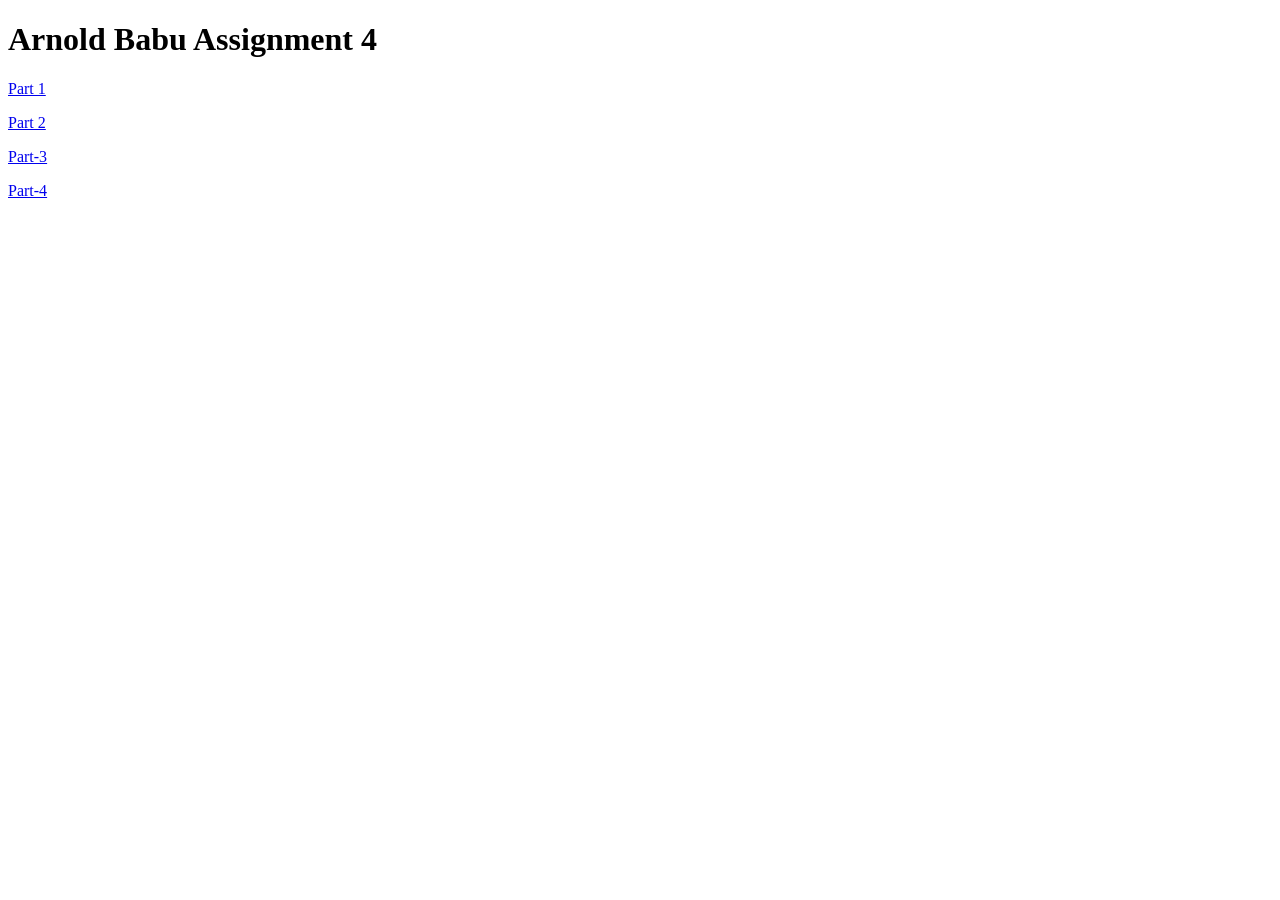
<file: index.html>
<!DOCTYPE html>
<html>
  <meta charset="utf-8" />
  <meta name="author" content="Arnold Babu" />
  <title>Arnold Babu Assignment's</title>
  <body>
    <h1>Arnold Babu Assignment 4</h1>
    <p>
      <a href="LAB 4/part1/index.html">Part 1</a>
    </p>
    <p>
      <a href="LAB 4/part 2/index.html">Part 2</a>
    </p>

    <p></p>
    <a href="LAB 4/part 3/index.html">Part-3</a>

    <p>
      <a href="LAB 4/part 4/index.html">Part-4</a>
    </p>
  </body>
</html>
</file>
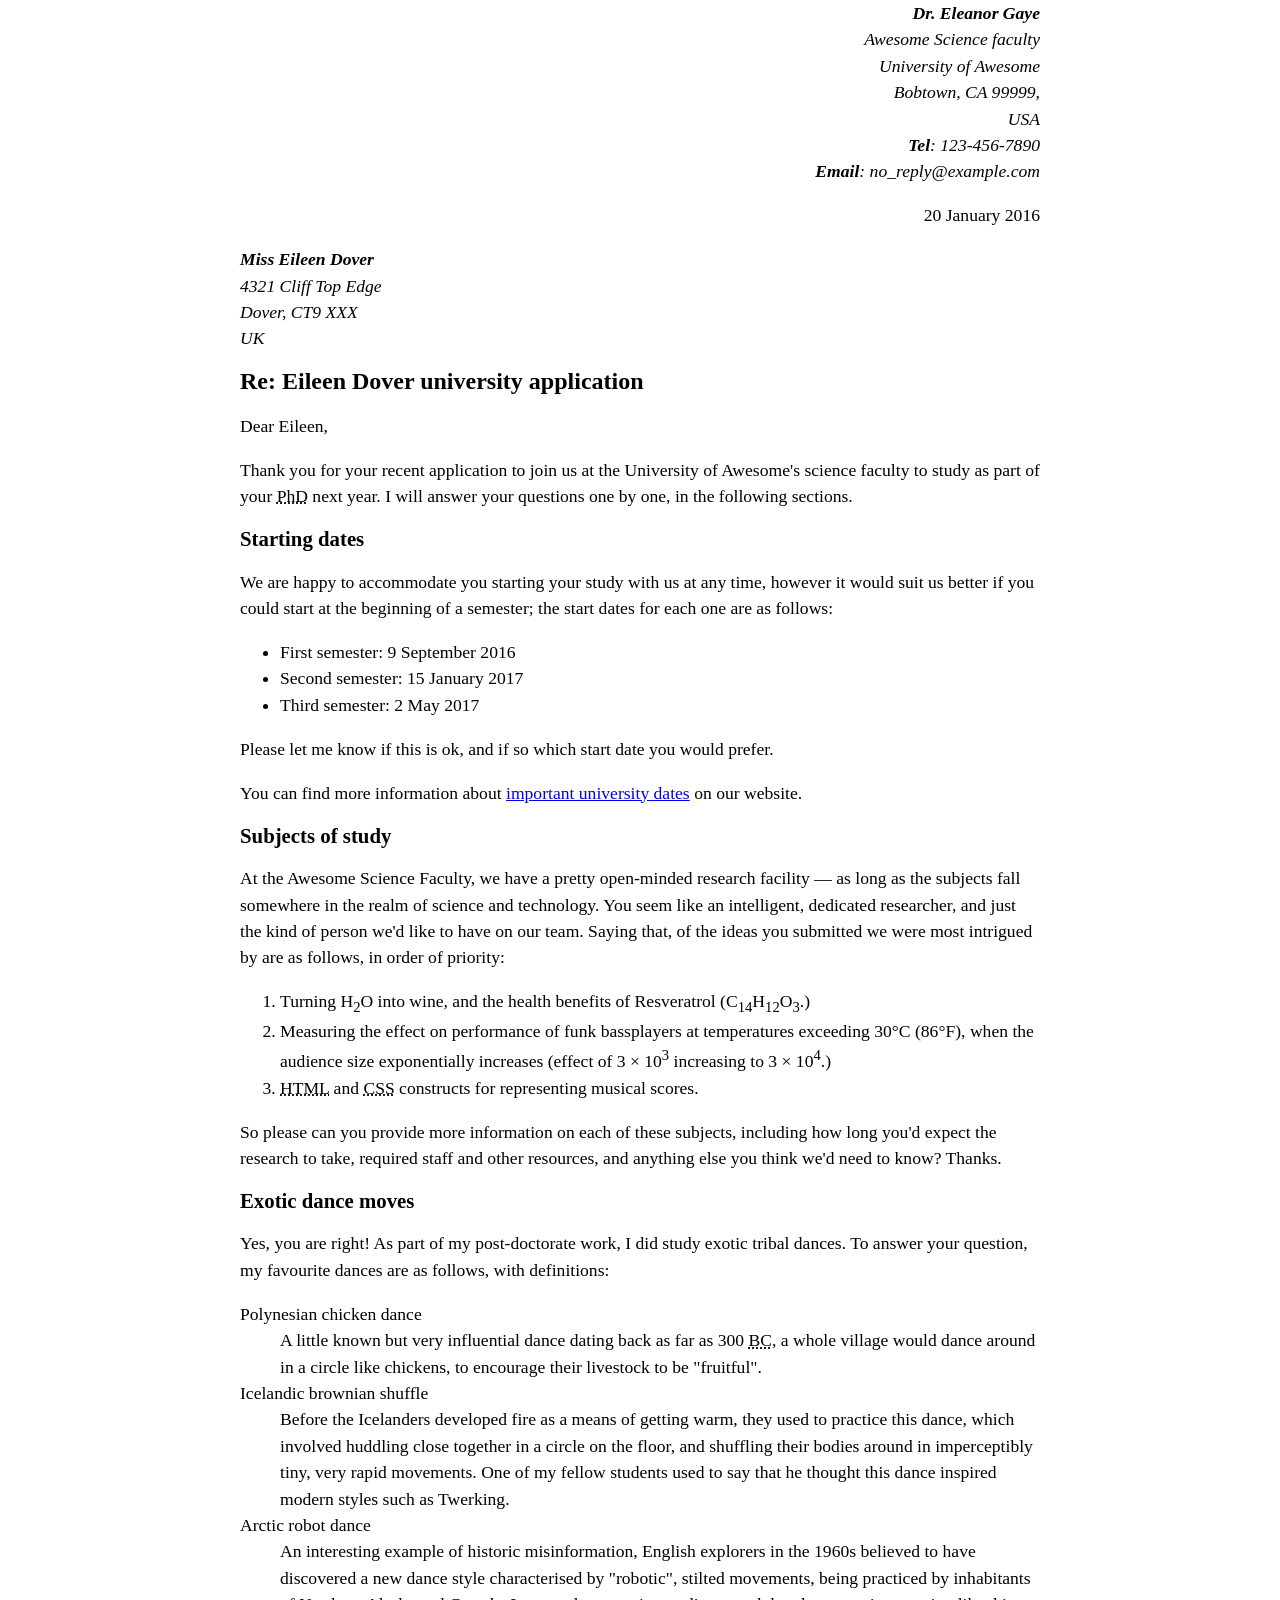
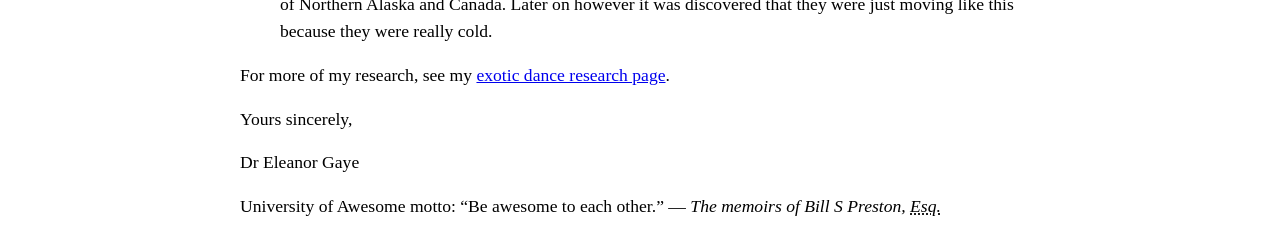
<file: lab1/index.html>
<!DOCTYPE html>
<html lang="en-US">
  <head>
    <meta charset="utf-8">
    <meta name="author" content="Dr. Eleanor Gaye">
    <title>Awesome science application correspondence</title>
    <style>
      body {
        max-width: 800px;
        margin: 0 auto;
      }

      .sender-column {
        text-align: right;
      }

      h1 {
        font-size: 1.5em;
      }

      h2 {
        font-size: 1.3em;
      }

      p,
      ul,
      ol,
      dl,
      address {
        font-size: 1.1em;
      }

      p,
      li,
      dd,
      dt,
      address {
        line-height: 1.5;
      }
    </style>
  </head>
  <body>
    <address class="sender-column">
      <strong>Dr. Eleanor Gaye</strong><br>
      Awesome Science faculty<br>
      University of Awesome<br>
      Bobtown, CA 99999,<br>
      USA<br>
      <strong>Tel</strong>: 123-456-7890<br>
      <strong>Email</strong>: no_reply@example.com
    </address>

    <p class="sender-column">
      <time datetime="2016-01-20">20 January 2016</time>
    </p>

    <address>
      <strong>Miss Eileen Dover</strong><br>
      4321 Cliff Top Edge<br>
      Dover, CT9 XXX<br>
      UK
    </address>

    <h1>Re: Eileen Dover university application</h1>

    <p>Dear Eileen,</p>

    <p>
      Thank you for your recent application to join us at the University of
      Awesome's science faculty to study as part of your
      <abbr title="Doctor of Philosophy">PhD</abbr> next year. I will answer
      your questions one by one, in the following sections.
    </p>

    <h2>Starting dates</h2>

    <p>
      We are happy to accommodate you starting your study with us at any time,
      however it would suit us better if you could start at the beginning of a
      semester; the start dates for each one are as follows:
    </p>

    <ul>
      <li>
        First semester: <time datetime="2016-09-09">9 September 2016</time>
      </li>
      <li>
        Second semester: <time datetime="2017-01-15">15 January 2017</time>
      </li>
      <li>Third semester: <time datetime="2017-05-02">2 May 2017</time></li>
    </ul>

    <p>
      Please let me know if this is ok, and if so which start date you would
      prefer.
    </p>

    <p>
      You can find more information about
      <a
        href="http://www.example.com"
        title="table of awesome university important dates"
        >important university dates</a
      >
      on our website.
    </p>

    <h2>Subjects of study</h2>

    <p>
      At the Awesome Science Faculty, we have a pretty open-minded research
      facility — as long as the subjects fall somewhere in the realm of science
      and technology. You seem like an intelligent, dedicated researcher, and
      just the kind of person we'd like to have on our team. Saying that, of the
      ideas you submitted we were most intrigued by are as follows, in order of
      priority:
    </p>

    <ol>
      <li>
        Turning H<sub>2</sub>O into wine, and the health benefits of Resveratrol
        (C<sub>14</sub>H<sub>12</sub>O<sub>3</sub>.)
      </li>
      <li>
        Measuring the effect on performance of funk bassplayers at temperatures
        exceeding 30°C (86°F), when the audience size exponentially increases
        (effect of 3 &times; 10<sup>3</sup> increasing to 3 &times;
        10<sup>4</sup>.)
      </li>
      <li>
        <abbr title="Hypertext Markup Language">HTML</abbr> and
        <abbr title="Cascading Style Sheets">CSS</abbr> constructs for
        representing musical scores.
      </li>
    </ol>

    <p>
      So please can you provide more information on each of these subjects,
      including how long you'd expect the research to take, required staff and
      other resources, and anything else you think we'd need to know? Thanks.
    </p>

    <h2>Exotic dance moves</h2>

    <p>
      Yes, you are right! As part of my post-doctorate work, I did study exotic
      tribal dances. To answer your question, my favourite dances are as
      follows, with definitions:
    </p>

    <dl>
      <dt>Polynesian chicken dance</dt>
      <dd>
        A little known but very influential dance dating back as far as 300
        <abbr title="Before Christ">BC</abbr>, a whole village would dance
        around in a circle like chickens, to encourage their livestock to be
        "fruitful".
      </dd>
      <dt>Icelandic brownian shuffle</dt>
      <dd>
        Before the Icelanders developed fire as a means of getting warm, they
        used to practice this dance, which involved huddling close together in a
        circle on the floor, and shuffling their bodies around in imperceptibly
        tiny, very rapid movements. One of my fellow students used to say that
        he thought this dance inspired modern styles such as Twerking.
      </dd>
      <dt>Arctic robot dance</dt>
      <dd>
        An interesting example of historic misinformation, English explorers in
        the 1960s believed to have discovered a new dance style characterised by
        "robotic", stilted movements, being practiced by inhabitants of Northern
        Alaska and Canada. Later on however it was discovered that they were
        just moving like this because they were really cold.
      </dd>
    </dl>

    <p>
      For more of my research, see my
      <a href="http://www.example.com">exotic dance research page</a>.
    </p>

    <p>Yours sincerely,</p>

    <p>Dr Eleanor Gaye</p>

    <p>
      University of Awesome motto: <q>Be awesome to each other.</q> —
      <cite
        >The memoirs of Bill S Preston, <abbr title="Esquire">Esq.</abbr></cite
      >
    </p>
  </body>
</html>
</file>
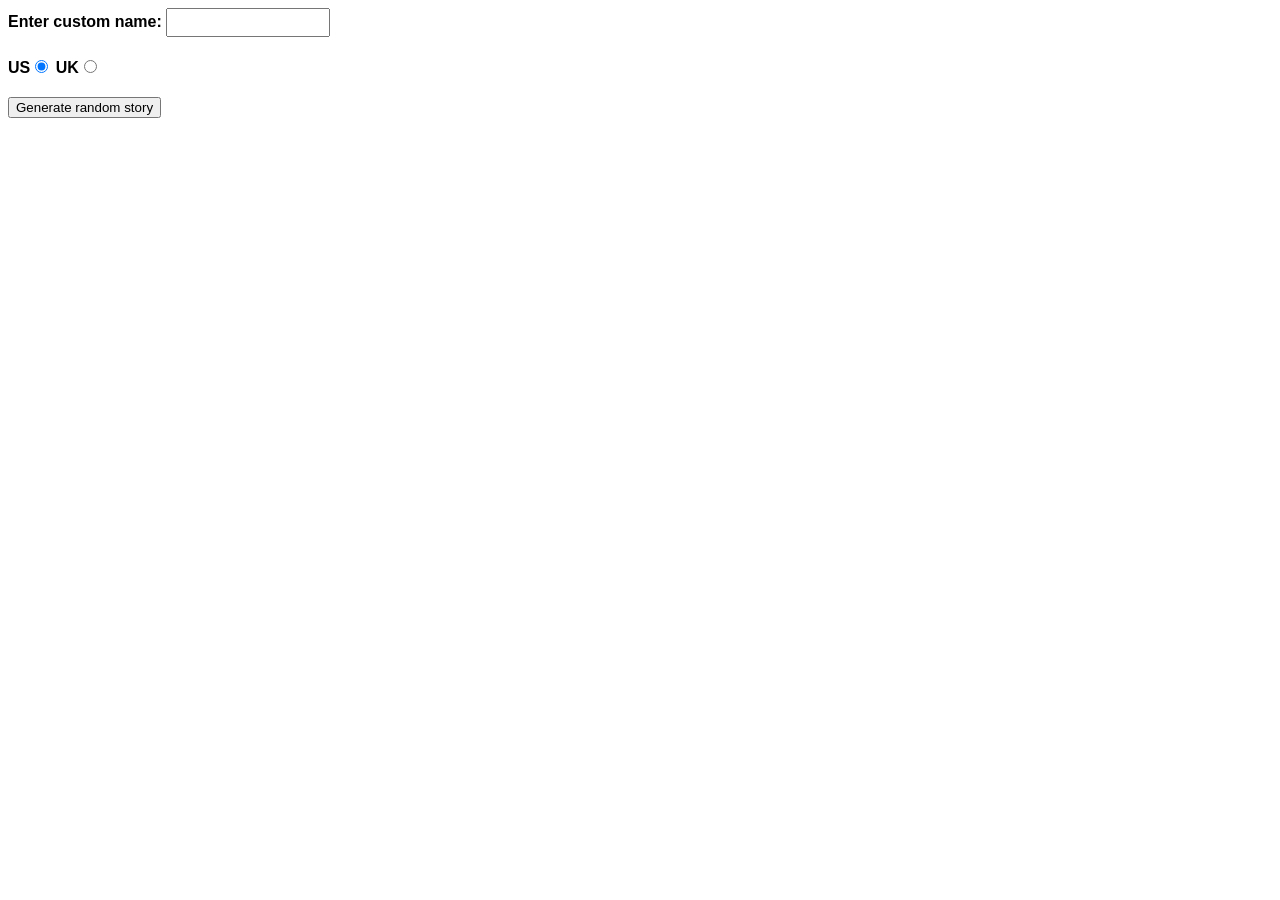
<file: LAB 4/part 1/index.html>
<!--
  NAME - Arnold Babu
  STUDENT ID  - 100930830
  ASSIGNMENT 4  PART 1 - Creating a Silly Story Generator

-->

<!DOCTYPE html>
<html lang="en-US">
  <head>
    <meta charset="utf-8" />
    <meta name="viewport" content="width=device-width" />

    <title>Silly story generator</title>

    <style>
      body {
        font-family: helvetica, sans-serif;
        width: 350px;
      }

      label {
        font-weight: bold;
      }

      div {
        padding-bottom: 20px;
      }

      input[type="text"] {
        padding: 5px;
        width: 150px;
      }

      p {
        background: #ffc125;
        color: #5e2612;
        padding: 10px;
        visibility: hidden;
      }
    </style>
  </head>

  <body>
    <div>
      <label for="customname">Enter custom name:</label>
      <input id="customname" type="text" placeholder="" />
    </div>
    <div>
      <label for="us">US</label
      ><input id="us" type="radio" name="ukus" value="us" checked />
      <label for="uk">UK</label
      ><input id="uk" type="radio" name="ukus" value="uk" />
    </div>
    <div>
      <button class="randomize">Generate random story</button>
    </div>
    <!-- Thanks a lot to Willy Aguirre for his help with the code for this assessment -->
    <p class="story"></p>

    <script src="main.js">

    </script>
  </body>

</html>
</file>
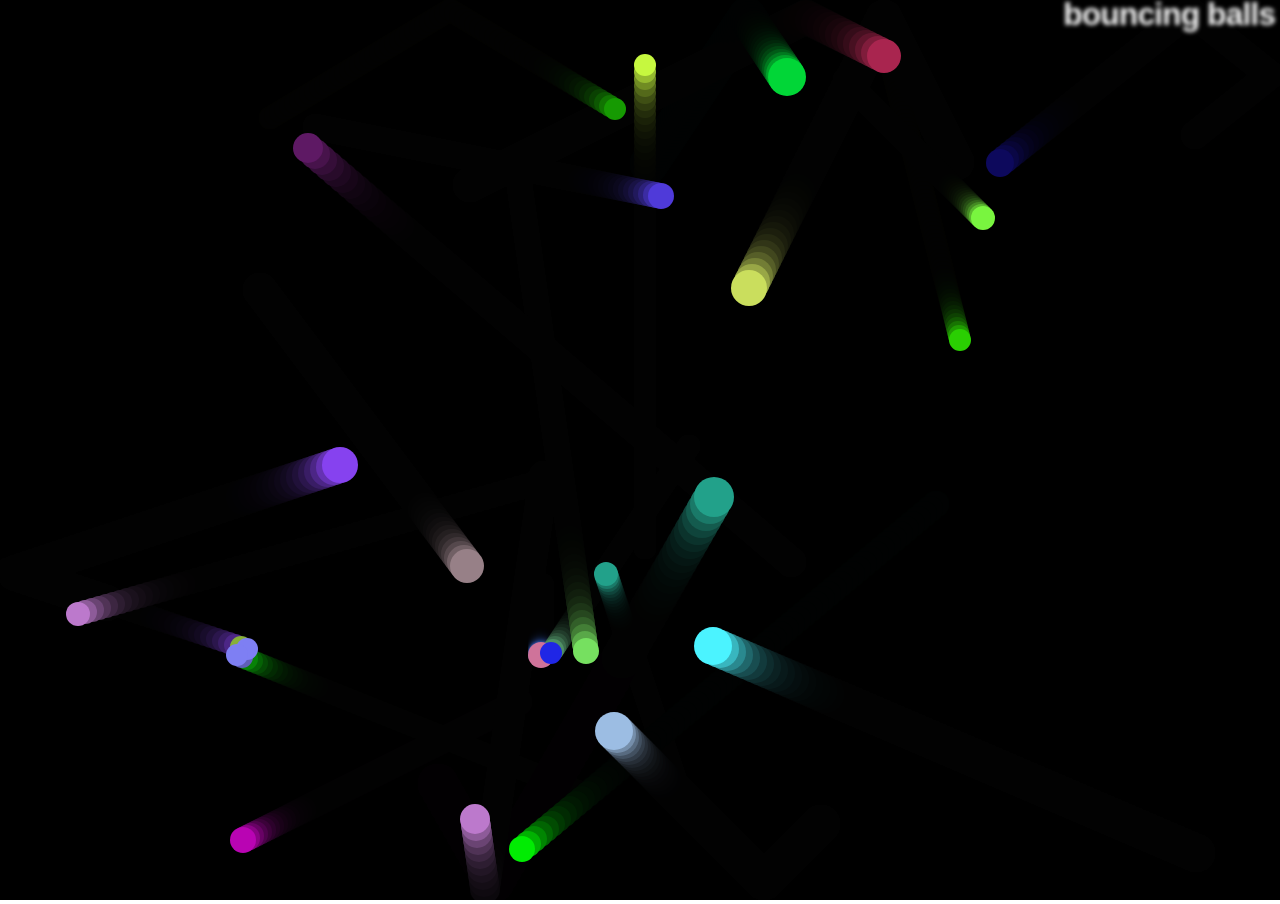
<file: LAB 4/part 3/index.html>
<!--
NAME - Arnold Babu
STUDENT ID  -100930830
ASSIGNMENT 4 PART 4 - Creating a classic bouncing balls game - Index File
-->

<!DOCTYPE html>
<html lang="en-US">
  <head>
    <meta charset="utf-8" />
    <meta name="viewport" content="width=device-width" />
    <title>Bouncing balls</title>
    <link rel="stylesheet" href="style.css" />
  </head>

  <body>
    <h1>bouncing balls</h1>
    <canvas></canvas>

    <script src="main.js"></script>
  </body>
</html>
</file>
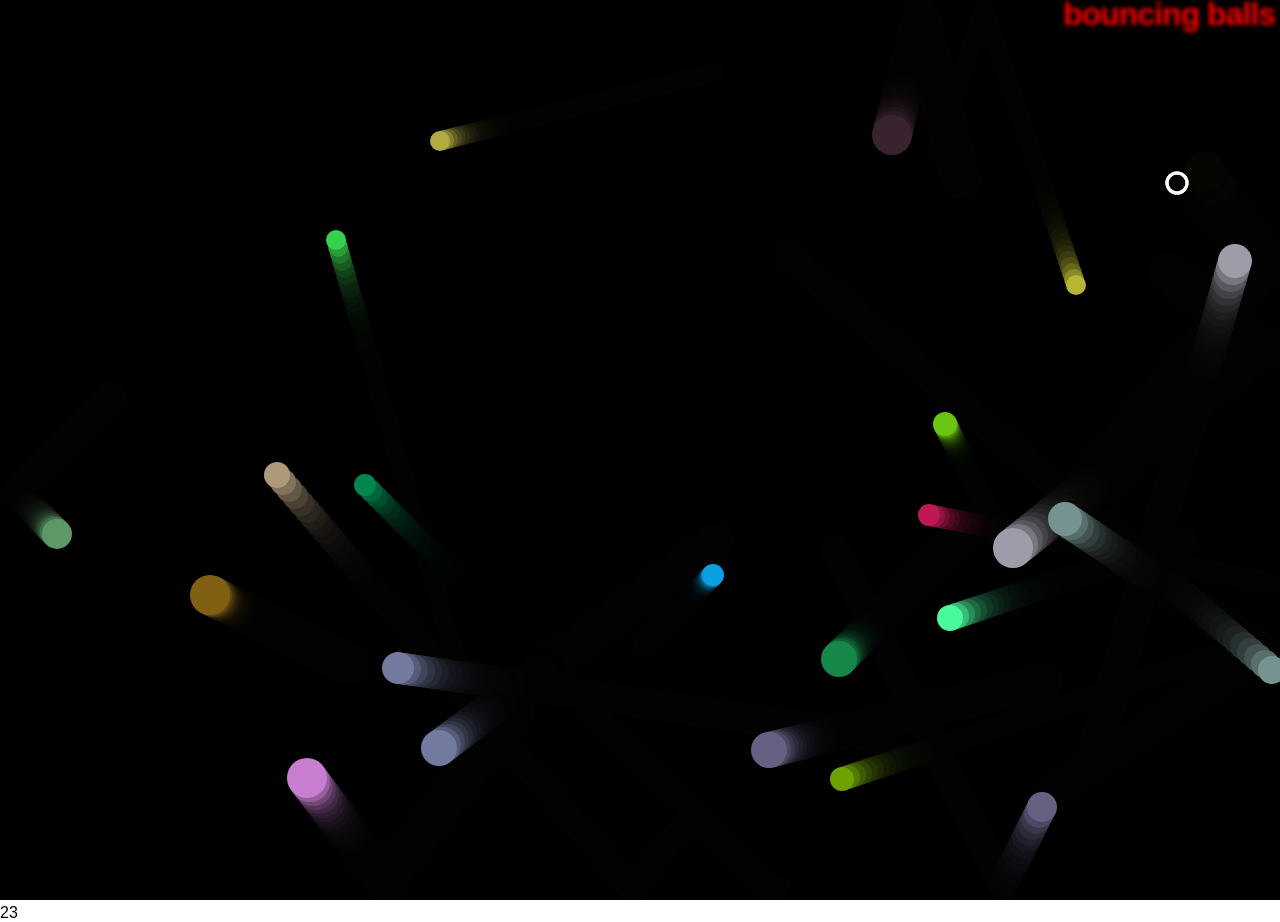
<file: LAB 4/part 4/index.html>
<!--
NAME - Arnold Babu
STUDENT ID  -100930830
ASSIGNMENT 4 PART 4 - Editing the classic bouncing balls game with a evil circle - Index file
-->

<!DOCTYPE html>
<html lang="en-US">
  <head>
    <meta charset="utf-8">
    <meta name="viewport" content="width=device-width">
    <title>Bouncing balls</title>
    <link rel="stylesheet" href="style.css">
  </head>

  <body>
    <h1>bouncing balls</h1>
    <canvas></canvas>
    <div id="ballCount">0</div>

    <script src="main.js"></script>
  </body>
</html>
</file>
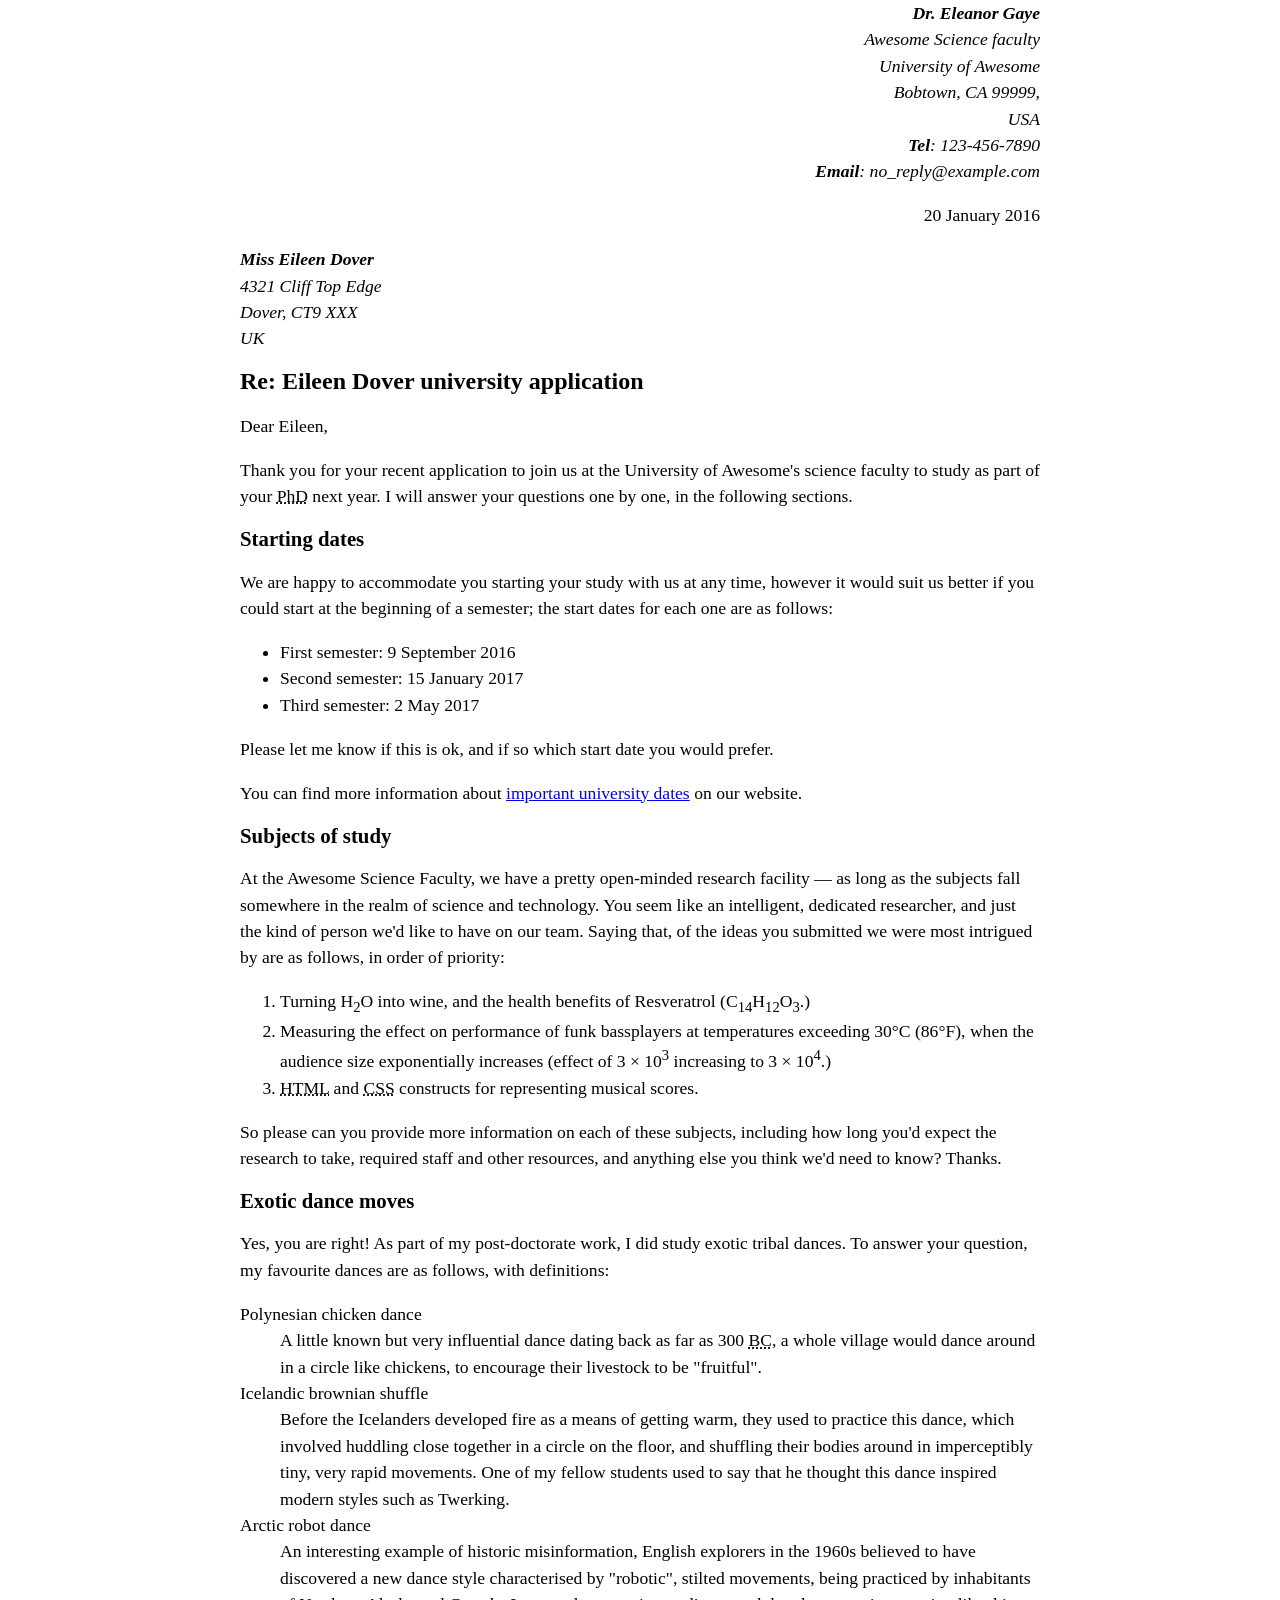
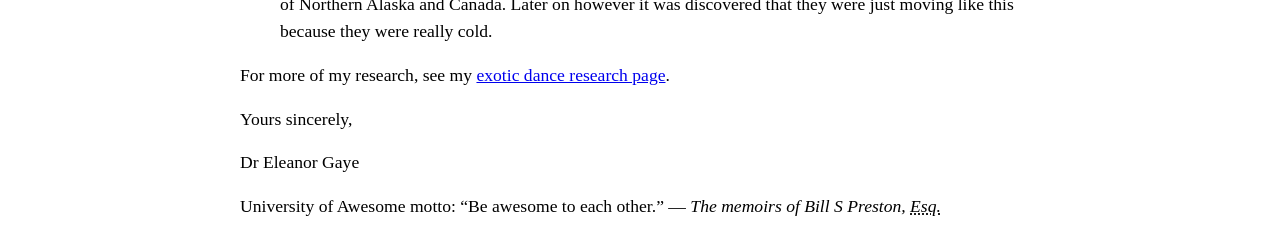
<file: lab1/part 1/index.html>
<!--
  Name: Arnold Babu
  File: index.html
  Date: 26 September 2024
  Description: This is a response letter to a PhD student.
  -->

<!DOCTYPE html>
<html lang="en-US">
  <head>
    <meta charset="utf-8" />
    <meta name="author" content="Arnold Babu" />
    <title>Arnold Babu Assignment 1 Part 1</title>
    <style>
      body {
        max-width: 800px;
        margin: 0 auto;
      }

      .Eleanor {
        text-align: right;
      }

      h1 {
        font-size: 1.5em;
      }

      h2 {
        font-size: 1.3em;
      }

      p,
      ul,
      ol,
      dl,
      address {
        font-size: 1.1em;
      }

      p,
      li,
      dd,
      dt,
      address {
        line-height: 1.5;
      }
    </style>
  </head>
  <body>
    <address class="Eleanor">
      <strong>Dr. Eleanor Gaye</strong><br />
      Awesome Science faculty<br />
      University of Awesome<br />
      Bobtown, CA 99999,<br />
      USA<br />
      <strong>Tel</strong>: 123-456-7890<br />
      <strong>Email</strong>: no_reply@example.com
    </address>

    <p class="Eleanor">
      <time date&time="2016-01-20">20 January 2016</time>
    </p>

    <address>
      <strong>Miss Eileen Dover</strong><br />
      4321 Cliff Top Edge<br />
      Dover, CT9 XXX<br />
      UK
    </address>

    <h1>Re: Eileen Dover university application</h1>

    <p>Dear Eileen,</p>

    <p>
      Thank you for your recent application to join us at the University of
      Awesome's science faculty to study as part of your
      <abbr title="Doctor of Philosophy">PhD</abbr> next year. I will answer
      your questions one by one, in the following sections.
    </p>

    <h2>Starting dates</h2>

    <p>
      We are happy to accommodate you starting your study with us at any time,
      however it would suit us better if you could start at the beginning of a
      semester; the start dates for each one are as follows:
    </p>

    <ul>
      <li>
        First semester: <time datetime="2016-09-09">9 September 2016</time>
      </li>
      <li>
        Second semester: <time datetime="2017-01-15">15 January 2017</time>
      </li>
      <li>Third semester: <time datetime="2017-05-02">2 May 2017</time></li>
    </ul>

    <p>
      Please let me know if this is ok, and if so which start date you would
      prefer.
    </p>

    <p>
      You can find more information about
      <a
        href="http://www.example.com"
        title="table of awesome university important dates"
        >important university dates</a
      >
      on our website.
    </p>

    <h2>Subjects of study</h2>

    <p>
      At the Awesome Science Faculty, we have a pretty open-minded research
      facility — as long as the subjects fall somewhere in the realm of science
      and technology. You seem like an intelligent, dedicated researcher, and
      just the kind of person we'd like to have on our team. Saying that, of the
      ideas you submitted we were most intrigued by are as follows, in order of
      priority:
    </p>

    <ol>
      <li>
        Turning H<sub>2</sub>O into wine, and the health benefits of Resveratrol
        (C<sub>14</sub>H<sub>12</sub>O<sub>3</sub>.)
      </li>
      <li>
        Measuring the effect on performance of funk bassplayers at temperatures
        exceeding 30°C (86°F), when the audience size exponentially increases
        (effect of 3 &times; 10<sup>3</sup> increasing to 3 &times;
        10<sup>4</sup>.)
      </li>
      <li>
        <abbr title="Hypertext Markup Language">HTML</abbr> and
        <abbr title="Cascading Style Sheets">CSS</abbr> constructs for
        representing musical scores.
      </li>
    </ol>

    <p>
      So please can you provide more information on each of these subjects,
      including how long you'd expect the research to take, required staff and
      other resources, and anything else you think we'd need to know? Thanks.
    </p>

    <h2>Exotic dance moves</h2>

    <p>
      Yes, you are right! As part of my post-doctorate work, I did study exotic
      tribal dances. To answer your question, my favourite dances are as
      follows, with definitions:
    </p>

    <dl>
      <dt>Polynesian chicken dance</dt>
      <dd>
        A little known but very influential dance dating back as far as 300
        <abbr title="Before Christ">BC</abbr>, a whole village would dance
        around in a circle like chickens, to encourage their livestock to be
        "fruitful".
      </dd>
      <dt>Icelandic brownian shuffle</dt>
      <dd>
        Before the Icelanders developed fire as a means of getting warm, they
        used to practice this dance, which involved huddling close together in a
        circle on the floor, and shuffling their bodies around in imperceptibly
        tiny, very rapid movements. One of my fellow students used to say that
        he thought this dance inspired modern styles such as Twerking.
      </dd>
      <dt>Arctic robot dance</dt>
      <dd>
        An interesting example of historic misinformation, English explorers in
        the 1960s believed to have discovered a new dance style characterised by
        "robotic", stilted movements, being practiced by inhabitants of Northern
        Alaska and Canada. Later on however it was discovered that they were
        just moving like this because they were really cold.
      </dd>
    </dl>

    <p>
      For more of my research, see my
      <a href="http://www.example.com">exotic dance research page</a>.
    </p>

    <p>Yours sincerely,</p>

    <p>Dr Eleanor Gaye</p>

    <p>
      University of Awesome motto: <q>Be awesome to each other.</q> —
      <cite
        >The memoirs of Bill S Preston, <abbr title="Esquire">Esq.</abbr></cite
      >
    </p>
  </body>
</html>
</file>
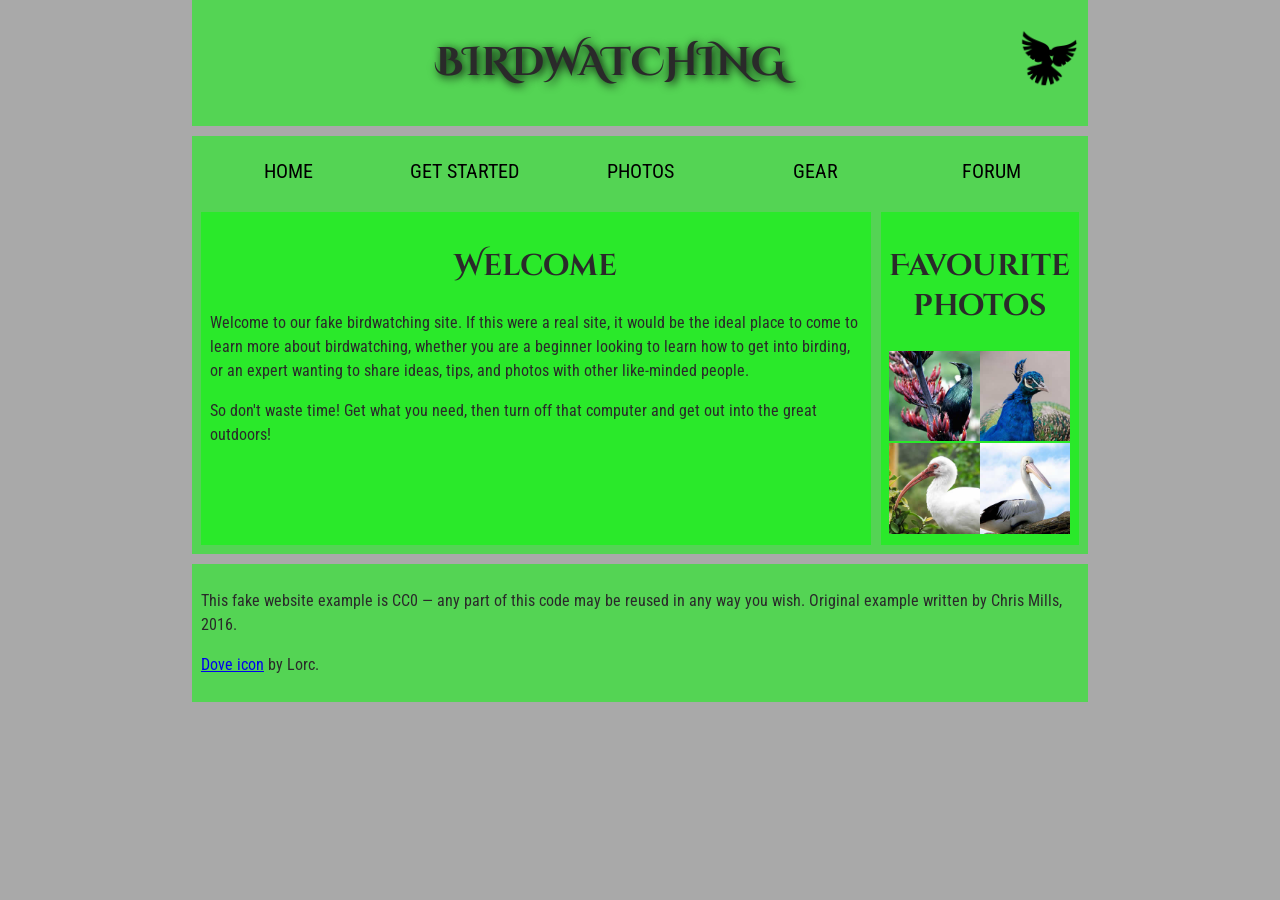
<file: lab1/part 2/index.html>
<!--
	Name: Arnold Babu
	File: index.html
	Date: 26 September 2024
	Description: This is a fake bird watching website.
	-->

<!DOCTYPE html>
<html lang="en">
  <head>
    <meta charset="utf-8" />
    <title>Birdwatching</title>
    <style>
      /* || General setup */

      html,
      body {
        margin: 0;
        padding: 0;
      }

      html {
        font-size: 10px;
        background-color: #a9a9a9;
      }

      body {
        width: 70%;
        min-width: 800px;
        margin: 0 auto;
      }

      /* || typography */

      h1,
      h2,
      h3 {
        font-family: "Cinzel Decorative", cursive;
        color: #2a2a2a;
      }

      p,
      input,
      li {
        font-family: "Roboto Condensed", sans-serif;
        color: #2a2a2a;
      }

      h1 {
        font-size: 4rem;
        text-align: center;
        text-shadow: 2px 2px 10px black;
      }

      h2 {
        font-size: 3rem;
        text-align: center;
      }

      h3 {
        font-size: 2.2rem;
      }

      p,
      li {
        font-size: 1.6rem;
        line-height: 1.5;
      }

      /* || header layout */

      header {
        margin-bottom: 10px;
        display: flex;
        flex-flow: row wrap;
      }

      body > * {
        background-color: red;
        padding: 1%;
      }

      main,
      header,
      nav,
      article,
      aside,
      footer,
      section {
        background-color: rgba(0, 255, 0, 0.5);
        padding: 1%;
      }

      h1 {
        flex: 5;
        text-transform: uppercase;
      }

      header img {
        display: block;
        height: 60px;
        padding-top: 20.15px;
      }

      nav {
        height: 50px;
        flex: 100%;
        display: flex;
      }

      nav ul {
        padding: 0;
        list-style-type: none;
        flex: 2;
        display: flex;
      }

      nav li {
        display: inline;
        text-align: center;
        flex: 1;
      }

      nav a,
      nav span {
        display: inline-block;
        font-size: 2rem;
        height: 3rem;
        line-height: 1.7;
        text-transform: uppercase;
        text-decoration: none;
        color: black;
      }

      /* || main layout */

      main {
        display: flex;
      }

      article,
      section {
        flex: 4;
      }

      aside {
        flex: 1;
        margin-left: 10px;
        padding: 1%;
      }

      aside a {
        display: block;
        float: left;
        width: 50%;
      }

      aside img {
        max-width: 100%;
      }

      footer {
        margin-top: 10px;
      }
    </style>
    <link
      href="https://fonts.googleapis.com/css?family=Roboto+Condensed:300%7CCinzel+Decorative:700"
      rel="stylesheet"
    />

    <!--[if lt IE 9]>
      <script src="https://cdnjs.cloudflare.com/ajax/libs/html5shiv/3.7.3/html5shiv.js"></script>
    <![endif]-->
  </head>

  <body>
    <header>
      <h1>Birdwatching</h1>
      <img src="dove.png" alt="a simple dove logo" />
    </header>

    <nav>
      <ul>
        <li><span>Home</span></li>
        <li><a href="#">Get started</a></li>
        <li><a href="#">Photos</a></li>
        <li><a href="#">Gear</a></li>
        <li><a href="#">Forum</a></li>
      </ul>
    </nav>
    <main>
      <article>
        <h2>Welcome</h2>

        <p>
          Welcome to our fake birdwatching site. If this were a real site, it
          would be the ideal place to come to learn more about birdwatching,
          whether you are a beginner looking to learn how to get into birding,
          or an expert wanting to share ideas, tips, and photos with other
          like-minded people.
        </p>

        <p>
          So don't waste time! Get what you need, then turn off that computer
          and get out into the great outdoors!
        </p>
      </article>
      <aside>
        <h2>Favourite photos</h2>

        <a href="favorite-1.jpg"
          ><img
            src="favorite-1_th.jpg"
            alt="Small black bird, black claws, long black slender beak, links to larger version of the image"
        /></a>
        <a href="favorite-2.jpg"
          ><img
            src="favorite-2_th.jpg"
            alt="Top half of a pretty bird with bright blue plumage on neck, light colored beak, blue headdress, links to larger version of the image"
        /></a>
        <a href="favorite-3.jpg"
          ><img
            src="favorite-3_th.jpg"
            alt="Top half of a large bird with white plumage, very long curved narrow light colored break, links to larger version of the image"
        /></a>
        <a href="favorite-4.jpg"
          ><img
            src="favorite-4_th.jpg"
            alt="Large bird, mostly white plumage with black plumage on back and rear, long straight white beak, links to larger version of the image"
        /></a>
      </aside>
    </main>

    <footer>
      <p>
        This fake website example is CC0 — any part of this code may be reused
        in any way you wish. Original example written by Chris Mills, 2016.
      </p>

      <p>
        <a href="http://game-icons.net/lorc/originals/dove.html">Dove icon</a>
        by Lorc.
      </p>
    </footer>
  </body>
</html>
</file>
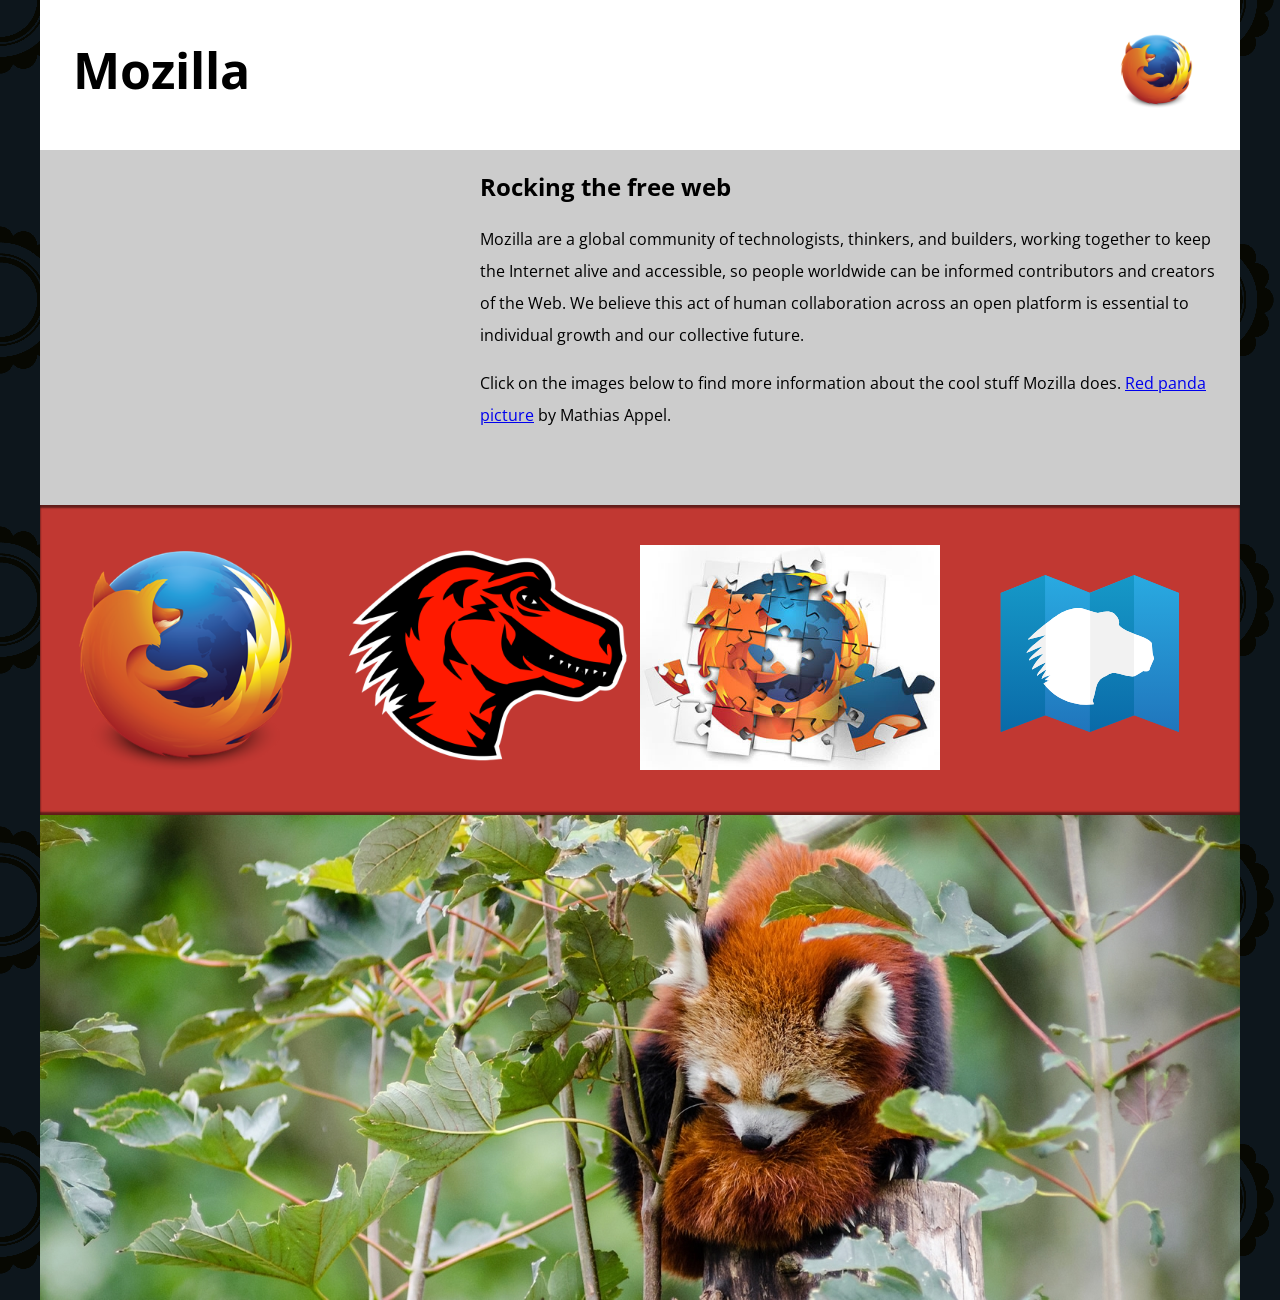
<file: lab 2/part 1/original/index.html>
<!--
	Name: Arnold Babu
	File: index.html
	Date: 10 February 2024
	Description: This is a Mozilla Firefox website.
	-->
<!DOCTYPE html>
<html lang="en-US">
  <head>
    <meta charset="utf-8" />
    <meta name="viewport" content="width=device-width" />
    <title>Mozilla splash page</title>
    <link
      href="https://fonts.googleapis.com/css?family=Open+Sans:400,700"
      rel="stylesheet"
      type="text/css"
    />
    <style>
      /* header and body setup */

      html {
        font-family: "Open Sans", sans-serif;
        background: url(pattern.png);
      }

      body {
        width: 100%;
        max-width: 1200px;
        margin: 0 auto;
        background-color: white;
        position: relative;
      }

      /* Header styling */

      header {
        height: 150px;
      }

      header img {
        width: 100px;
        position: absolute;
        right: 32.5px;
        top: 32.5px;
      }

      h1 {
        font-size: 50px;
        line-height: 140px;
        margin: 0 0 0 32.5px;
      }

      /* main section and video styling */

      main {
        background: #ccc;
      }

      article {
        padding: 20px;
      }

      h2 {
        margin-top: 0;
      }

      p {
        line-height: 2;
      }

      iframe {
        float: left;
        margin: 0 20px 20px 0;
        max-width: 100%;
      }

      /* further info links */

      .further-info {
        clear: left;
        padding: 40px 0;
        background: #c13832;
        box-shadow: inset 0 3px 2px rgba(0, 0, 0, 0.5),
          inset 0 -3px 2px rgba(0, 0, 0, 0.5);
      }

      .further-info a {
        width: 25%;
        display: block;
        float: left;
      }

      .further-info img {
        max-width: 100%;
      }

      .clearfix {
        clear: both;
      }

      /* Red panda image */

      .red-panda img {
        display: block;
        max-width: 100%;
      }
    </style>
  </head>
  <body>
    <header>
      <h1>Mozilla</h1>
      <a>
        <img
          src="firefox_logo-only_RGB_120x.png"
          alt="A small image of firefox logo"
        />
      </a>
    </header>

    <main>
      <article>
        <iframe
          width="400"
          height="315"
          src="https://www.youtube.com/embed/ojcNcvb1olg?si=XxX_7-q2kGnYq7aI"
          title="YouTube video player"
          frameborder="0"
          allow="accelerometer; autoplay; clipboard-write; encrypted-media; gyroscope; picture-in-picture; web-share"
          allowfullscreen
        ></iframe>

        <h2>Rocking the free web</h2>

        <p>
          Mozilla are a global community of technologists, thinkers, and
          builders, working together to keep the Internet alive and accessible,
          so people worldwide can be informed contributors and creators of the
          Web. We believe this act of human collaboration across an open
          platform is essential to individual growth and our collective future.
        </p>

        <p>
          Click on the images below to find more information about the cool
          stuff Mozilla does.
          <a href="https://www.flickr.com/photos/mathiasappel/21675551065/"
            >Red panda picture</a
          >
          by Mathias Appel.
        </p>
      </article>

      <div class="further-info">
        <!-- insert images with srcsets and sizes -->
        <a href="https://www.mozilla.org/en-US/firefox/new/"
          ><img
            srcset="
              firefox_logo-only_RGB_120x.png 120w,
              firefox_logo-only_RGB_400x.png 400w
            "
            sizes="(max-width: 500px) 120px,
           400px"
            src="firefox_logo-only_RGB_400x.png"
            alt="Firefox logo"
          />
        </a>

        <a href="https://www.mozilla.org/">
          <img
            srcset="
              mozilla-dinosaur-head-120x.png  120w,
              mozilla-dinosaur-head-400px.png 400w
            "
            sizes="(max-width: 500px) 120px,
       400px"
            src="mozilla-dinosaur-head-400px.png"
            alt="Mozilla dinosaur"
          />
        </a>

        <a href="https://addons.mozilla.org/">
          <img
            srcset="
              firefox-addons-120px.jpg 120w,
              firefox-addons-400px.jpg 400w
            "
            sizes="(max-width: 500px) 120px,
       400px"
            src="firefox-addons-400px.jpg"
            alt="Firefox addons logo"
          />
        </a>

        <a href="https://developer.mozilla.org/en-US/">
          <img src="mdn.svg" alt="An image of a dinosaur head" />
        </a>

        <div class="clearfix"></div>
      </div>

      <div class="red-panda">
        <picture>
          <source media="(max-width: 600px)" srcset="red-panda-600.jpg" />
          <img src="red-panda-1200.jpg" alt="a red panda" />
        </picture>
      </div>
    </main>
  </body>
</html>
</file>
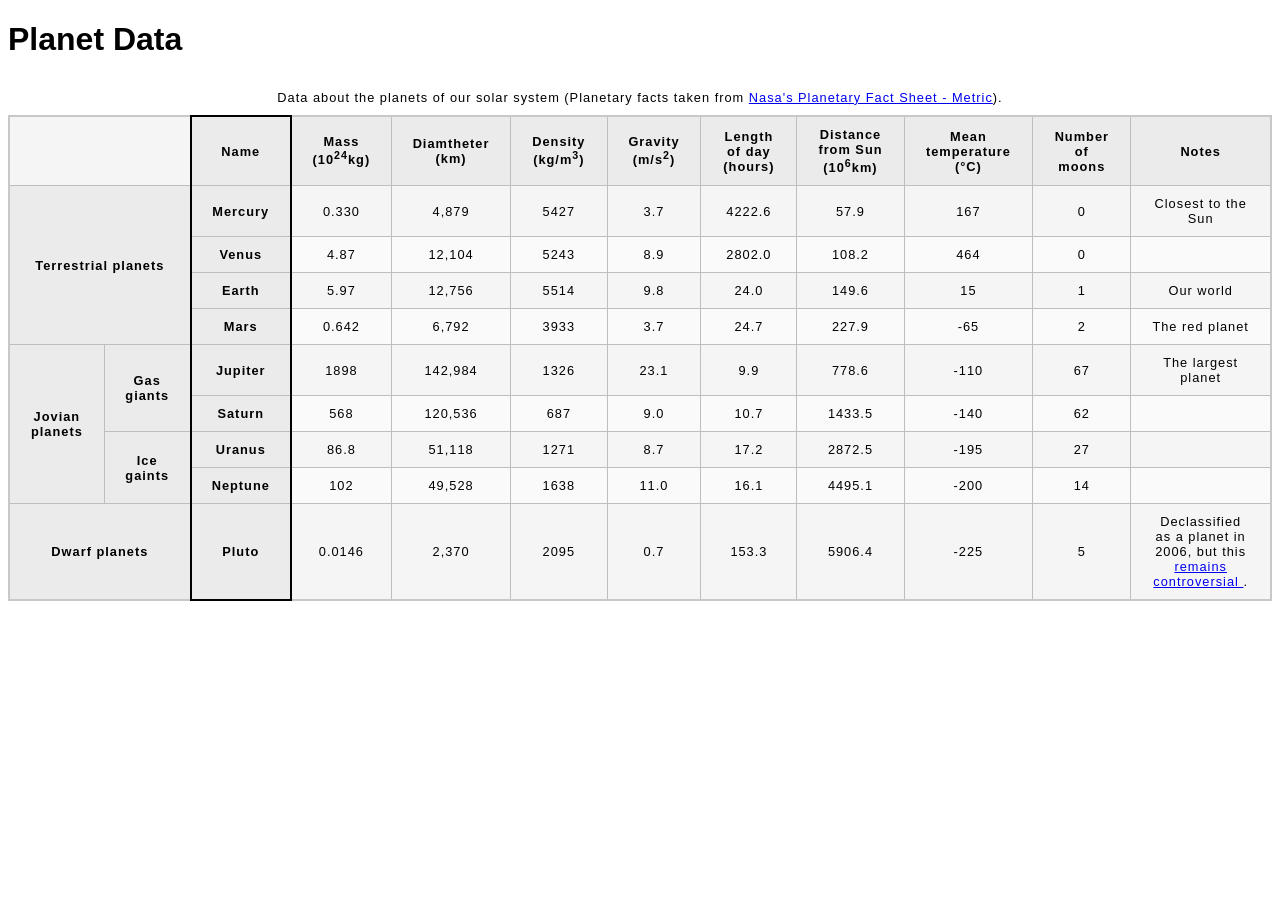
<file: lab 2/part 2/blank-template.html>
<!--
	Name: Arnold Babu
	File: index.html
	Date: 10 February 2024
	Description: This is a website about data of planets.
	-->
<!DOCTYPE html>
<html lang="en-US">
  <head>
    <meta charset="utf-8" />
    <meta name="viewport" content="width=device-width" />
    <title>Planet Data</title>
    <link href="minimal-table.css" rel="stylesheet" type="text/css" />
  </head>
  <body>
    <h1>Planet Data</h1>

    <table>
      <caption>
        Data about the planets of our solar system (Planetary facts taken from
        <a href="http://nssdc.gsfc.nasa.gov/planetary/factsheet/"
          >Nasa's Planetary Fact Sheet - Metric</a
        >).
      </caption>

      <colgroup>
        <col span="2" />
        <col style="border: 2px solid black" />
        <col span="9" />
      </colgroup>

      <thead>
        <tr>
          <td colspan="2"></td>
          <th scope="col">Name</th>
          <th scope="col">Mass (10<sup>24</sup>kg)</th>
          <th scope="col">Diamtheter (km)</th>
          <th scope="col">Density (kg/m<sup>3</sup>)</th>
          <th scope="col">Gravity (m/s<sup>2</sup>)</th>
          <th scope="col">Length of day (hours)</th>
          <th scope="col">Distance from Sun (10<sup>6</sup>km)</th>
          <th scope="col">Mean temperature (°C)</th>
          <th scope="col">Number of moons</th>
          <th scope="col">Notes</th>
        </tr>
      </thead>

      <tbody>
        <tr>
          <th colspan="2" rowspan="4" scope="rowgroup">Terrestrial planets</th>

          <th scope="row">Mercury</th>

          <td>0.330</td>
          <td>4,879</td>
          <td>5427</td>
          <td>3.7</td>
          <td>4222.6</td>
          <td>57.9</td>
          <td>167</td>
          <td>0</td>
          <td>Closest to the Sun</td>
        </tr>
        <tr>
          <th scope="row">Venus</th>

          <td>4.87</td>
          <td>12,104</td>
          <td>5243</td>
          <td>8.9</td>
          <td>2802.0</td>
          <td>108.2</td>
          <td>464</td>
          <td>0</td>
          <td></td>
        </tr>
        <tr>
          <th scope="row">Earth</th>
          <td>5.97</td>
          <td>12,756</td>
          <td>5514</td>
          <td>9.8</td>
          <td>24.0</td>
          <td>149.6</td>
          <td>15</td>
          <td>1</td>
          <td>Our world</td>
        </tr>
        <tr>
          <th scope="row">Mars</th>
          <td>0.642</td>
          <td>6,792</td>
          <td>3933</td>
          <td>3.7</td>
          <td>24.7</td>
          <td>227.9</td>
          <td>-65</td>
          <td>2</td>
          <td>The red planet</td>
        </tr>

        <tr>
          <th rowspan="4" scope="rowgroup">Jovian planets</th>

          <th rowspan="2" scope="rowgroup">Gas giants</th>

          <th scope="row">Jupiter</th>

          <td>1898</td>
          <td>142,984</td>
          <td>1326</td>
          <td>23.1</td>
          <td>9.9</td>
          <td>778.6</td>
          <td>-110</td>
          <td>67</td>
          <td>The largest planet</td>
        </tr>
        <tr>
          <th scope="row">Saturn</th>
          <td>568</td>
          <td>120,536</td>
          <td>687</td>
          <td>9.0</td>
          <td>10.7</td>
          <td>1433.5</td>
          <td>-140</td>
          <td>62</td>
          <td></td>
        </tr>
        <tr>
          <th rowspan="2">Ice gaints</th>

          <th scope="row">Uranus</th>
          <td>86.8</td>
          <td>51,118</td>
          <td>1271</td>
          <td>8.7</td>
          <td>17.2</td>
          <td>2872.5</td>
          <td>-195</td>
          <td>27</td>
          <td></td>
        </tr>
        <tr>
          <th scope="row">Neptune</th>

          <td>102</td>
          <td>49,528</td>
          <td>1638</td>
          <td>11.0</td>
          <td>16.1</td>
          <td>4495.1</td>
          <td>-200</td>
          <td>14</td>
          <td></td>
        </tr>
        <tr>
          <th colspan="2" scope="row">Dwarf planets</th>
          <th scope="row">Pluto</th>
          <td>0.0146</td>
          <td>2,370</td>
          <td>2095</td>
          <td>0.7</td>
          <td>153.3</td>
          <td>5906.4</td>
          <td>-225</td>
          <td>5</td>
          <td>
            Declassified as a planet in 2006, but this
            <a
              href="http://www.usatoday.com/story/tech/2014/10/02/pluto-planet-solar-system/16578959/"
              >remains controversial </a
            >.
          </td>
        </tr>
      </tbody>
    </table>
  </body>
</html>
</file>
<file: LAB 4/part 3/style.css>
html, body {
    margin: 0;
  }
  
  html {
    font-family: 'Helvetica Neue', Helvetica, Arial, sans-serif;
    height: 100%;
  }
  
  body {
    overflow: hidden;
    height: inherit;
  }
  
  h1 {
    font-size: 2rem;
    letter-spacing: -1px;
    position: absolute;
    margin: 0;
    top: -4px;
    right: 5px;
  
    color: transparent;
    text-shadow: 0 0 4px white;
  }
</file>
<file: LAB 4/part 4/style.css>
html, body {
    margin: 0;
  }
  
  html {
    font-family: 'Helvetica Neue', Helvetica, Arial, sans-serif;
    height: 100%;
  }
  
  body {
    overflow: hidden;
    height: inherit;
  }
  
  h1 {
    font-size: 2rem;
    letter-spacing: -1px;
    position: absolute;
    margin: 0;
    top: -4px;
    right: 5px;
  
    color: transparent;
    text-shadow: 0 0 4px red;
    
  }
</file>
<file: lab 2/part 2/minimal-table.css>
html {
  font-family: sans-serif;
}

table {
  border-collapse: collapse;
  border: 2px solid rgb(200,200,200);
  letter-spacing: 1px;
  font-size: 0.8rem;
}

td, th {
  border: 1px solid rgb(190,190,190);
  padding: 10px 20px;
}

th {
  background-color: rgb(235,235,235);
}

td {
  text-align: center;
}

tr:nth-child(even) td {
  background-color: rgb(250,250,250);
}

tr:nth-child(odd) td {
  background-color: rgb(245,245,245);
}

caption {
  padding: 10px;
}
</file>
